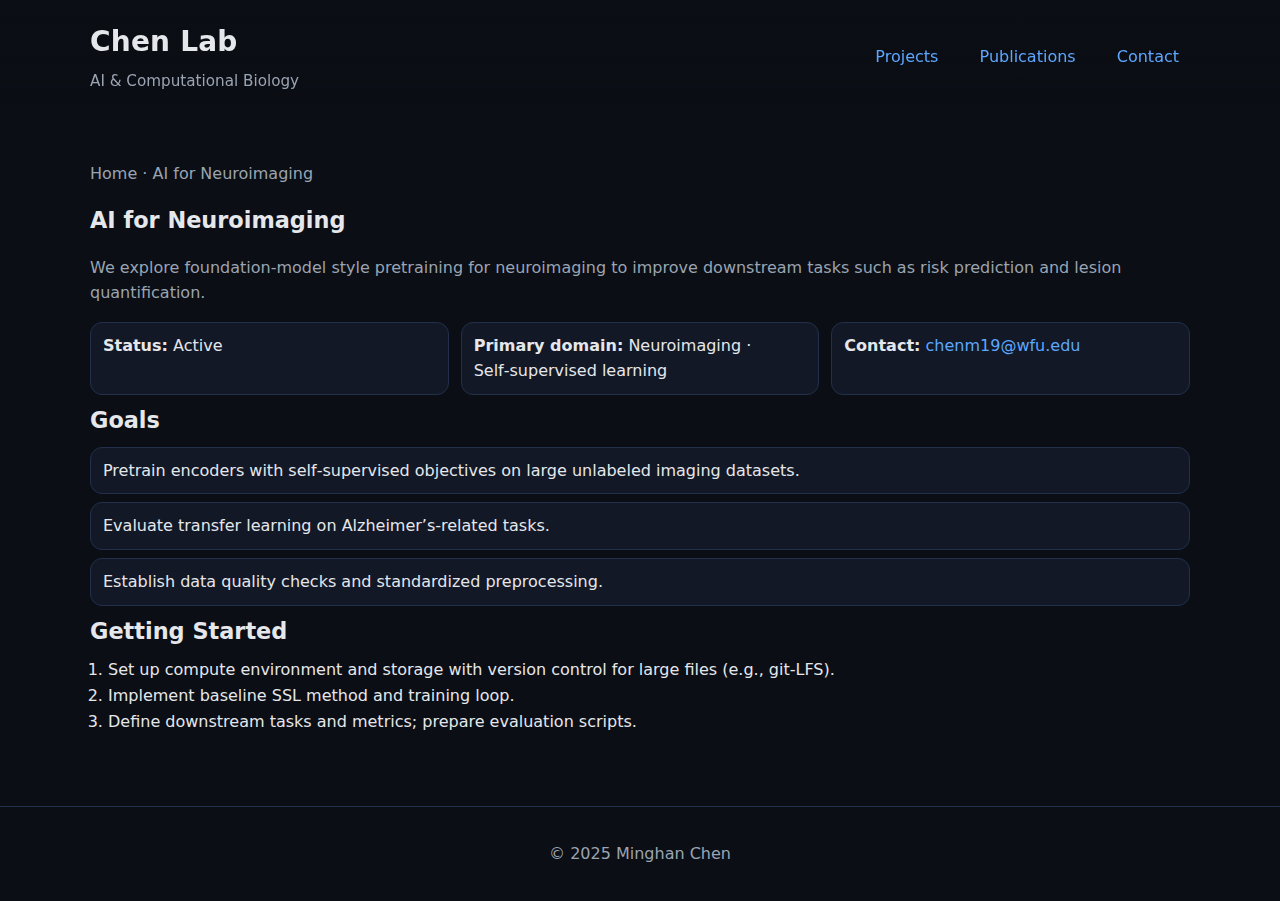
<file: projects/ai-neuroimaging.html>
<!doctype html>
<html lang="en">
<head>
  <meta charset="utf-8" />
  <meta name="viewport" content="width=device-width, initial-scale=1" />
  <title>AI for Neuroimaging – Chen Lab</title>
  <meta name="description" content="Self‑supervised and contrastive representation learning for brain imaging." />
  <link rel="stylesheet" href="../style.css" />
  <style>
    .breadcrumb { margin: 16px 0; color: var(--muted); }
    .breadcrumb a { color: var(--muted); }
    .content p { color: var(--muted); }
    .meta-grid { display: grid; grid-template-columns: repeat(3, minmax(0,1fr)); gap: 12px; margin: 16px 0 8px; }
    .meta { background: var(--panel); border: 1px solid var(--border); border-radius: 12px; padding: 10px 12px; }
    @media (max-width: 720px) { .meta-grid { grid-template-columns: 1fr; } }
  </style>
</head>
<body>
  <header class="site-header">
    <div class="container header-inner">
      <div class="brand">
        <h1 class="site-title">Chen Lab</h1>
        <p class="site-subtitle">AI & Computational Biology</p>
      </div>
      <nav class="nav">
        <a href="../index.html#projects">Projects</a>
        <a href="../index.html#publications">Publications</a>
        <a href="../index.html#contact">Contact</a>
      </nav>
    </div>
  </header>

  <main class="container section">
    <div class="breadcrumb"><a href="../index.html">Home</a> · <span>AI for Neuroimaging</span></div>

    <h2 class="section-title">AI for Neuroimaging</h2>
    <div class="content">
      <p>We explore foundation‑model style pretraining for neuroimaging to improve downstream tasks such as risk prediction and lesion quantification.</p>
    </div>

    <div class="meta-grid">
      <div class="meta"><strong>Status:</strong> Active</div>
      <div class="meta"><strong>Primary domain:</strong> Neuroimaging · Self‑supervised learning</div>
      <div class="meta"><strong>Contact:</strong> <a href="mailto:chenm19@wfu.edu">chenm19@wfu.edu</a></div>
    </div>

    <h3 class="section-title">Goals</h3>
    <ul class="people">
      <li>Pretrain encoders with self‑supervised objectives on large unlabeled imaging datasets.</li>
      <li>Evaluate transfer learning on Alzheimer’s‑related tasks.</li>
      <li>Establish data quality checks and standardized preprocessing.</li>
    </ul>

    <h3 class="section-title">Getting Started</h3>
    <ol class="pub-list">
      <li>Set up compute environment and storage with version control for large files (e.g., git‑LFS).</li>
      <li>Implement baseline SSL method and training loop.</li>
      <li>Define downstream tasks and metrics; prepare evaluation scripts.</li>
    </ol>
  </main>

  <footer class="site-footer">
    <div class="container footer-inner">
      <p>© 2025 Minghan Chen</p>
    </div>
  </footer>
</body>
</html>
</file>
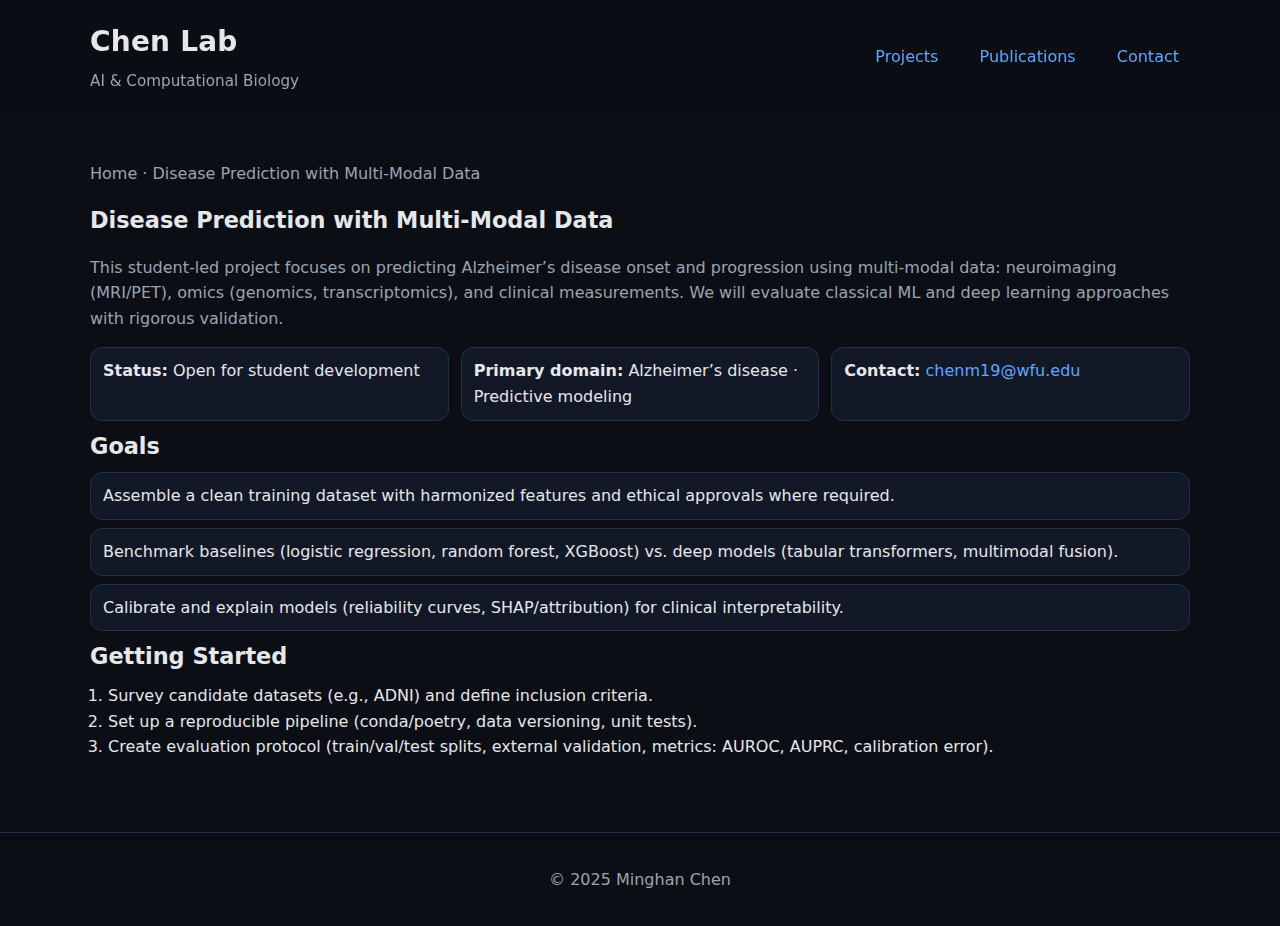
<file: projects/disease-prediction.html>
<!doctype html>
<html lang="en">
<head>
  <meta charset="utf-8" />
  <meta name="viewport" content="width=device-width, initial-scale=1" />
  <title>Disease Prediction with Multi‑Modal Data – Chen Lab</title>
  <meta name="description" content="Student-led project for Alzheimer’s disease prediction using imaging, omics, and clinical data." />
  <link rel="stylesheet" href="../style.css" />
  <style>
    .breadcrumb { margin: 16px 0; color: var(--muted); }
    .breadcrumb a { color: var(--muted); }
    .content p { color: var(--muted); }
    .meta-grid { display: grid; grid-template-columns: repeat(3, minmax(0,1fr)); gap: 12px; margin: 16px 0 8px; }
    .meta { background: var(--panel); border: 1px solid var(--border); border-radius: 12px; padding: 10px 12px; }
    @media (max-width: 720px) { .meta-grid { grid-template-columns: 1fr; } }
  </style>
</head>
<body>
  <header class="site-header">
    <div class="container header-inner">
      <div class="brand">
        <h1 class="site-title">Chen Lab</h1>
        <p class="site-subtitle">AI & Computational Biology</p>
      </div>
      <nav class="nav">
        <a href="../index.html#projects">Projects</a>
        <a href="../index.html#publications">Publications</a>
        <a href="../index.html#contact">Contact</a>
      </nav>
    </div>
  </header>

  <main class="container section">
    <div class="breadcrumb"><a href="../index.html">Home</a> · <span>Disease Prediction with Multi‑Modal Data</span></div>

    <h2 class="section-title">Disease Prediction with Multi‑Modal Data</h2>
    <div class="content">
      <p>This student‑led project focuses on predicting Alzheimer’s disease onset and progression using multi‑modal data: neuroimaging (MRI/PET), omics (genomics, transcriptomics), and clinical measurements. We will evaluate classical ML and deep learning approaches with rigorous validation.</p>
    </div>

    <div class="meta-grid">
      <div class="meta"><strong>Status:</strong> Open for student development</div>
      <div class="meta"><strong>Primary domain:</strong> Alzheimer’s disease · Predictive modeling</div>
      <div class="meta"><strong>Contact:</strong> <a href="mailto:chenm19@wfu.edu">chenm19@wfu.edu</a></div>
    </div>

    <h3 class="section-title">Goals</h3>
    <ul class="people">
      <li>Assemble a clean training dataset with harmonized features and ethical approvals where required.</li>
      <li>Benchmark baselines (logistic regression, random forest, XGBoost) vs. deep models (tabular transformers, multimodal fusion).</li>
      <li>Calibrate and explain models (reliability curves, SHAP/attribution) for clinical interpretability.</li>
    </ul>

    <h3 class="section-title">Getting Started</h3>
    <ol class="pub-list">
      <li>Survey candidate datasets (e.g., ADNI) and define inclusion criteria.</li>
      <li>Set up a reproducible pipeline (conda/poetry, data versioning, unit tests).</li>
      <li>Create evaluation protocol (train/val/test splits, external validation, metrics: AUROC, AUPRC, calibration error).</li>
    </ol>
  </main>

  <footer class="site-footer">
    <div class="container footer-inner">
      <p>© 2025 Minghan Chen</p>
    </div>
  </footer>
</body>
</html>
</file>
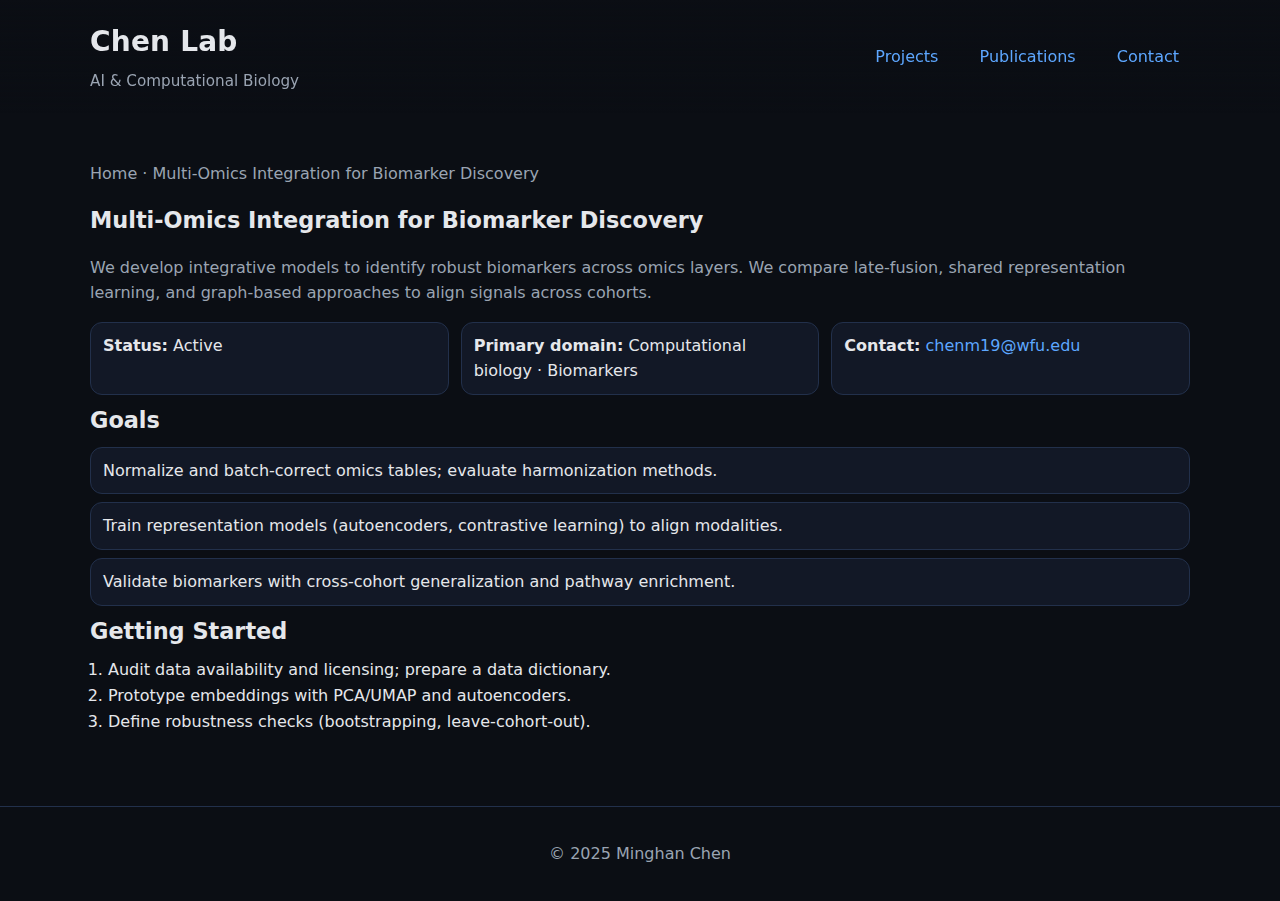
<file: projects/multi-omics-integration.html>
<!doctype html>
<html lang="en">
<head>
  <meta charset="utf-8" />
  <meta name="viewport" content="width=device-width, initial-scale=1" />
  <title>Multi‑Omics Integration for Biomarker Discovery – Chen Lab</title>
  <meta name="description" content="Integrating genomics, transcriptomics, proteomics and metabolomics for robust biomarkers." />
  <link rel="stylesheet" href="../style.css" />
  <style>
    .breadcrumb { margin: 16px 0; color: var(--muted); }
    .breadcrumb a { color: var(--muted); }
    .content p { color: var(--muted); }
    .meta-grid { display: grid; grid-template-columns: repeat(3, minmax(0,1fr)); gap: 12px; margin: 16px 0 8px; }
    .meta { background: var(--panel); border: 1px solid var(--border); border-radius: 12px; padding: 10px 12px; }
    @media (max-width: 720px) { .meta-grid { grid-template-columns: 1fr; } }
  </style>
</head>
<body>
  <header class="site-header">
    <div class="container header-inner">
      <div class="brand">
        <h1 class="site-title">Chen Lab</h1>
        <p class="site-subtitle">AI & Computational Biology</p>
      </div>
      <nav class="nav">
        <a href="../index.html#projects">Projects</a>
        <a href="../index.html#publications">Publications</a>
        <a href="../index.html#contact">Contact</a>
      </nav>
    </div>
  </header>

  <main class="container section">
    <div class="breadcrumb"><a href="../index.html">Home</a> · <span>Multi‑Omics Integration for Biomarker Discovery</span></div>

    <h2 class="section-title">Multi‑Omics Integration for Biomarker Discovery</h2>
    <div class="content">
      <p>We develop integrative models to identify robust biomarkers across omics layers. We compare late‑fusion, shared representation learning, and graph‑based approaches to align signals across cohorts.</p>
    </div>

    <div class="meta-grid">
      <div class="meta"><strong>Status:</strong> Active</div>
      <div class="meta"><strong>Primary domain:</strong> Computational biology · Biomarkers</div>
      <div class="meta"><strong>Contact:</strong> <a href="mailto:chenm19@wfu.edu">chenm19@wfu.edu</a></div>
    </div>

    <h3 class="section-title">Goals</h3>
    <ul class="people">
      <li>Normalize and batch‑correct omics tables; evaluate harmonization methods.</li>
      <li>Train representation models (autoencoders, contrastive learning) to align modalities.</li>
      <li>Validate biomarkers with cross‑cohort generalization and pathway enrichment.</li>
    </ul>

    <h3 class="section-title">Getting Started</h3>
    <ol class="pub-list">
      <li>Audit data availability and licensing; prepare a data dictionary.</li>
      <li>Prototype embeddings with PCA/UMAP and autoencoders.</li>
      <li>Define robustness checks (bootstrapping, leave‑cohort‑out).</li>
    </ol>
  </main>

  <footer class="site-footer">
    <div class="container footer-inner">
      <p>© 2025 Minghan Chen</p>
    </div>
  </footer>
</body>
</html>
</file>
<file: style.css>
/* ====== Base ====== */
:root {
  --bg: #0b0e14;
  --panel: #121826;
  --text: #e5e7eb;
  --muted: #9aa4b2;
  --brand: #5da7ff; /* subtle WFU-independent accent */
  --brand-2: #9bffd6;
  --card: #0f1422;
  --border: #22304b;
  --shadow: 0 10px 25px rgba(0,0,0,.35);
  color-scheme: dark;
  font-family: Inter, ui-sans-serif, system-ui, -apple-system, Segoe UI, Roboto, Helvetica, Arial, "Apple Color Emoji","Segoe UI Emoji";
}

* { box-sizing: border-box; }
html, body { margin: 0; padding: 0; }
body { background: var(--bg); color: var(--text); line-height: 1.6; }

.container { max-width: 1100px; margin: 0 auto; padding: 0 20px; }

a { color: var(--brand); text-decoration: none; }
a:hover { text-decoration: underline; }

.skip-link {
  position: absolute; left: -999px; top: -999px;
}
.skip-link:focus {
  left: 12px; top: 12px; background:#fff; color:#000; padding:.5rem .75rem; border-radius:8px;
}

/* ====== Header ====== */
.site-header { background: linear-gradient(180deg, #0b0e14, #0b0e1400); position: sticky; top: 0; z-index: 50; }
.header-inner { display: flex; gap: 24px; align-items: center; justify-content: space-between; padding: 20px 0; }
.site-title { margin: 0; font-size: clamp(20px, 3vw, 28px); letter-spacing: .2px; }
.site-subtitle { margin: 4px 0 0; color: var(--muted); font-size: 0.95rem; }

.nav a { margin-left: 14px; padding: 8px 10px; border-radius: 10px; border: 1px solid transparent; }
.nav a:hover { background: var(--panel); border-color: var(--border); text-decoration: none; }

/* ====== Hero ====== */
.hero { padding: 40px 0 20px; }
.hero-inner { display: grid; grid-template-columns: 1.2fr .8fr; gap: 28px; align-items: stretch; }
.hero-text h2 { font-size: clamp(28px, 4vw, 44px); margin: 0 0 8px; line-height: 1.15; }
.hero-text p { color: var(--muted); margin: 0 0 18px; }

.cta-row { display: flex; gap: 12px; }
.button {
  display: inline-block; padding: 10px 16px; background: var(--brand); color: #04070f;
  font-weight: 700; border-radius: 12px; box-shadow: var(--shadow); border: 1px solid #6ab1ff;
}
.button.ghost { background: transparent; color: var(--text); border: 1px solid var(--border); box-shadow: none; }
.button:hover { transform: translateY(-1px); }

.hero-card {
  background: radial-gradient(120% 120% at 0% 0%, #1d2740, #0f1422 60%);
  border: 1px solid var(--border); border-radius: 18px; padding: 20px; display: grid;
  gap: 16px; align-content: center; box-shadow: var(--shadow);
}
.stat { display: grid; gap: 2px; }
.stat-number { font-size: 26px; font-weight: 800; letter-spacing: .5px; }
.stat-label { color: var(--muted); font-size: 0.9rem; }

/* ====== Sections ====== */
.section { padding: 32px 0; }
.section-head { display: flex; align-items: baseline; justify-content: space-between; gap: 12px; }
.section-title { font-size: 1.4rem; margin: 0 0 8px; }
.see-all { color: var(--muted); }
.see-all:hover { color: var(--text); }

.pill-list { display: flex; flex-wrap: wrap; gap: 10px; padding-left: 0; list-style: none; margin: 16px 0 0; }
.pill-list li {
  background: var(--panel); border: 1px solid var(--border); padding: 6px 10px; border-radius: 999px; color: var(--muted);
}

/* ====== Cards ====== */
.grid.cards {
  display: grid; gap: 16px;
  grid-template-columns: repeat(3, minmax(0,1fr));
}
.card {
  background: var(--card); border: 1px solid var(--border); border-radius: 16px; padding: 16px; box-shadow: var(--shadow);
}
.card h4 { margin-top: 0; margin-bottom: 6px; font-size: 1.1rem; }
.card p { margin: 0 0 12px; color: var(--muted); }
.card-link { font-weight: 600; }
.card-badge {
  display: inline-block; font-size: 12px; text-transform: uppercase; letter-spacing: .08em;
  background: #163255; color: #b8d6ff; padding: 4px 8px; border-radius: 999px; margin-bottom: 10px; border: 1px solid #34557d;
}

/* ====== Publications ====== */
.pub-list { padding-left: 18px; margin: 8px 0 0; }
.pub-venue { color: var(--muted); }

/* ====== Team ====== */
.people { list-style: none; padding-left: 0; margin: 8px 0 0; }
.people li { background: var(--panel); border: 1px solid var(--border); padding: 10px 12px; border-radius: 12px; margin-bottom: 8px; }

/* ====== Footer ====== */
.site-footer { border-top: 1px solid var(--border); margin-top: 40px; }
.footer-inner { padding: 18px 0; color: var(--muted); text-align: center; }

/* ====== Responsive ====== */
@media (max-width: 920px) {
  .hero-inner { grid-template-columns: 1fr; }
  .grid.cards { grid-template-columns: repeat(2, minmax(0,1fr)); }
}
@media (max-width: 620px) {
  .grid.cards { grid-template-columns: 1fr; }
  .nav { display: none; }
}
</file>
